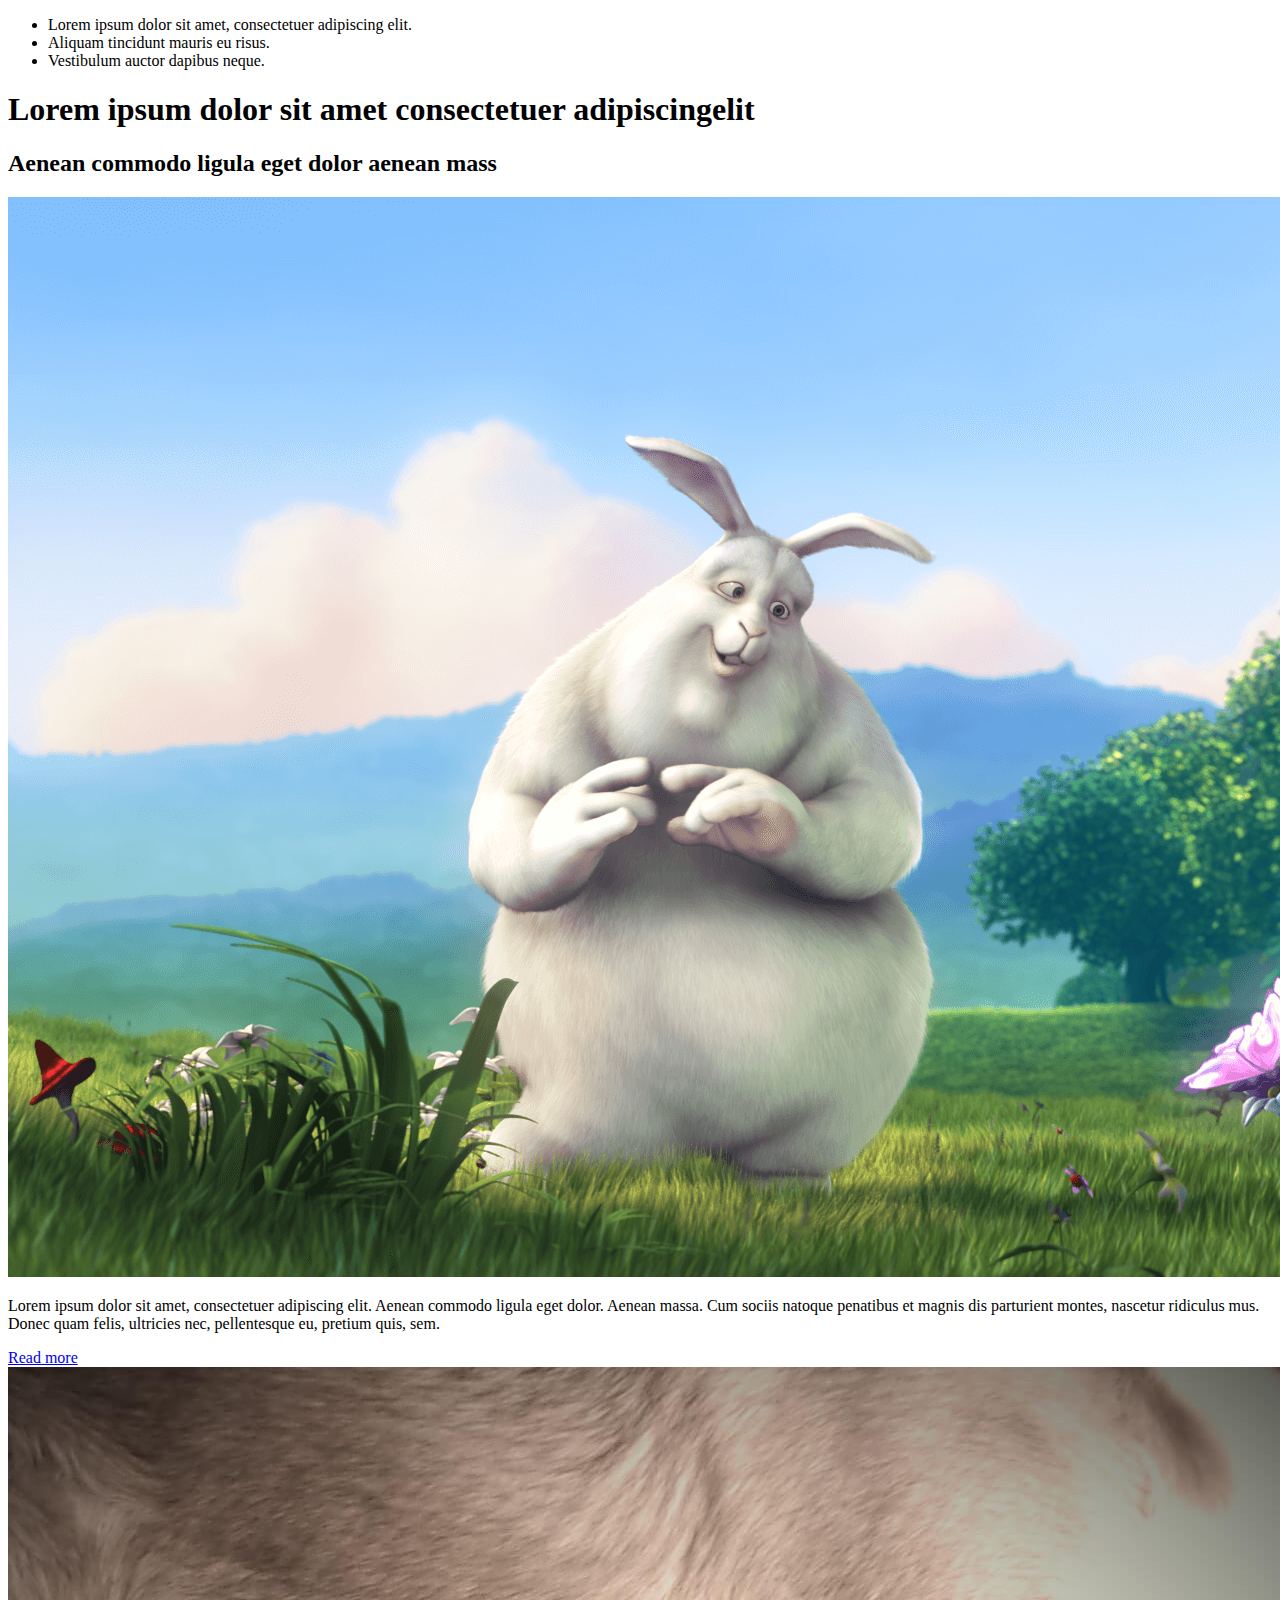
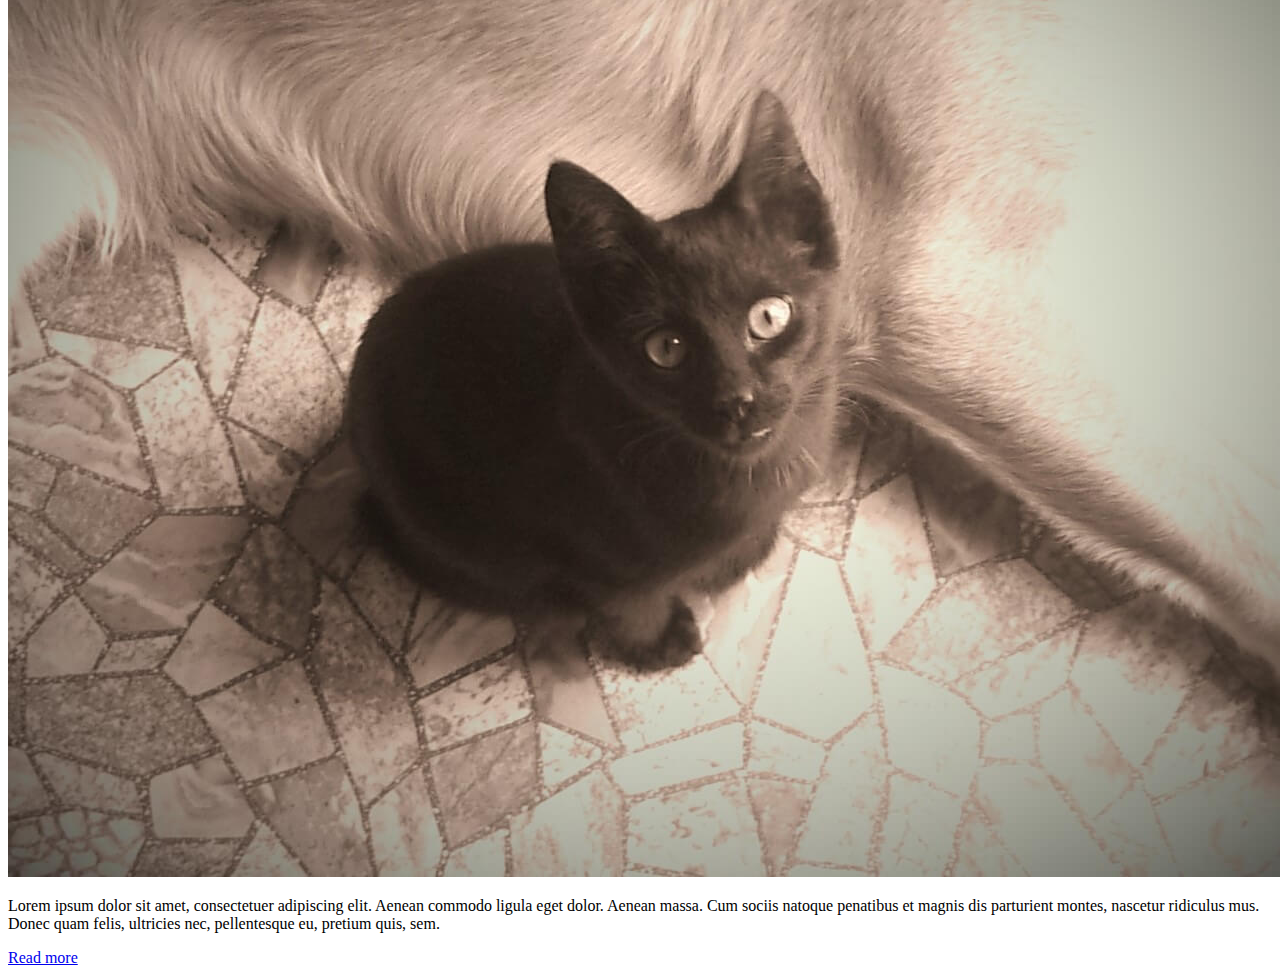
<file: 04_Dzien_2_-_Praca_domowa/2_Zadanie 2/index.html>
<!DOCTYPE html>
<html lang="pl">
<head>
  <meta charset="UTF-8">
  <meta name="viewport" content="width=device-width, initial-scale=1.0">
  <meta http-equiv="X-UA-Compatible" content="ie=edge">
  <title>JavaScript - Praca domowa</title>
  <script src="https://fer-api.coderslab.pl/bootstrap/js/index.js"></script>
  <script>new CL({
    title: "JavaScript - Praca domowa",
    path: ["Dzień 2", "Zadanie 2"],
    resultInConsole: true
  });</script>
</head>
<body>

<main class="container" id="main-container">
  <header class="main-header border">
    <ul id="menu" class="list-group list-group-flush">
      <li data-info="lorem" class="list-group-item">Lorem ipsum dolor sit amet, consectetuer adipiscing elit.</li>
      <li data-info="mauris" class="list-group-item">Aliquam tincidunt mauris eu risus.</li>
      <li data-info="neque" class="list-group-item">Vestibulum auctor dapibus neque.</li>
    </ul>
  </header>


  <section class="mt-3">
    <h1>
      Lorem ipsum dolor sit amet consectetuer adipiscingelit
    </h1>
    <h2>
      Aenean commodo ligula eget dolor aenean mass
    </h2>
  </section>

  <div class="card mt-4">
    <img src="images/rabbit.png" alt="Big buck bunny" class="card-img-top images">
    <div class="card-body">
      <p class="card-text pink-color">
        Lorem ipsum dolor sit amet, consectetuer adipiscing
        elit. Aenean commodo ligula eget dolor. Aenean massa.
        Cum sociis natoque penatibus et magnis dis parturient
        montes, nascetur ridiculus mus. Donec quam felis,
        ultricies nec, pellentesque eu, pretium quis, sem.
      </p>
      <a href="https://onet.pl" class="btn btn-primary my-link">Read more</a>
    </div>
  </div>


  <div class="card mt-4 mb-3">
    <img src="images/cat.jpg" alt="Cat" class="card-img-top images">
    <div class="card-body">
      <p class="card-text">
        Lorem ipsum dolor sit amet, consectetuer adipiscing
        elit. Aenean commodo ligula eget dolor. Aenean massa.
        Cum sociis natoque penatibus et magnis dis parturient
        montes, nascetur ridiculus mus. Donec quam felis,
        ultricies nec, pellentesque eu, pretium quis, sem.
      </p>
      <a href="https://coderslab.pl" class="btn btn-primary my-link">Read more</a>
    </div>
  </div>
</main>

<script src="js/app.js"></script>
</body>
</html>
</file>
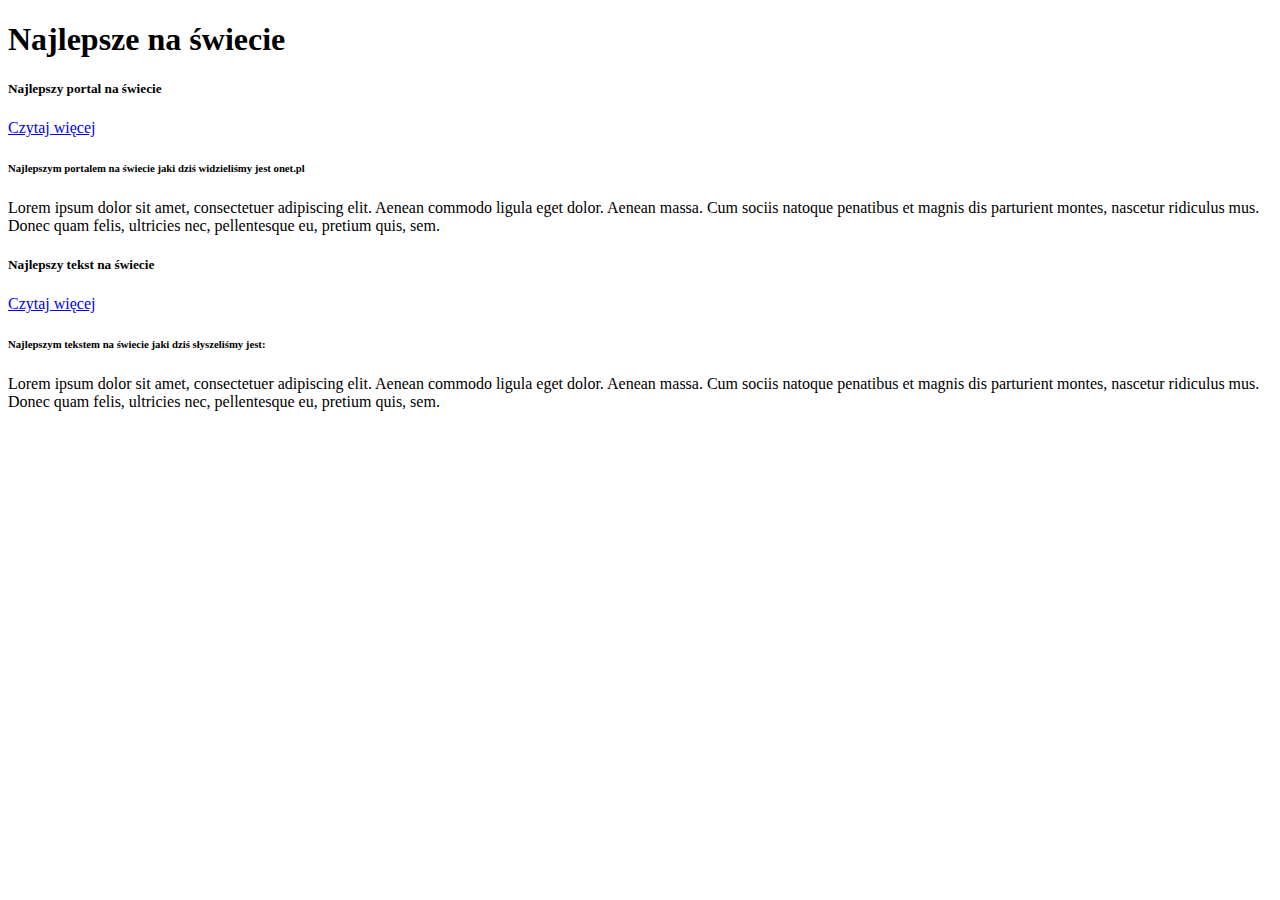
<file: 06_Dzien_3_-_Praca_domowa/1_Zadanie 1/index.html>
<!DOCTYPE html>
<html lang="pl">
<head>
  <meta charset="UTF-8">
  <meta name="viewport" content="width=device-width, initial-scale=1.0">
  <meta http-equiv="X-UA-Compatible" content="ie=edge">
  <title>JavaScript - Praca domowa</title>
  <script src="https://fer-api.coderslab.pl/bootstrap/js/index.js"></script>
  <script>new CL({
    title: "JavaScript - Praca domowa",
    path: ["Dzień 3", "Zadanie 1"]
  });</script>
</head>
<body>

<main class="container">
  <h1>Najlepsze na świecie</h1>

  <div class="row">
    <div class="col">
      <article class="card">
        <div class="card-body">
          <h5 class="card-title">Najlepszy portal na świecie</h5>
          <a href="#" title="najlepszy portal na świecie" class="btn btn-primary">Czytaj więcej</a>
          <div class="content mt-4 d-none">
            <h6 class="card-subtitle mb-2 text-muted">Najlepszym portalem na świecie jaki dziś widzieliśmy jest
              onet.pl</h6>
            <p>
              Lorem ipsum dolor sit amet, consectetuer adipiscing
              elit. Aenean commodo ligula eget dolor. Aenean massa.
              Cum sociis natoque penatibus et magnis dis parturient
              montes, nascetur ridiculus mus. Donec quam felis,
              ultricies nec, pellentesque eu, pretium quis, sem.
            </p>
          </div>
        </div>
      </article>
    </div>
    <div class="col">
      <article class="card">
        <div class="card-body">
          <h5 class="card-title">Najlepszy tekst na świecie</h5>
          <a href="#" title="najlepszy portal na swiecie" class="btn btn-success">Czytaj więcej</a>
          <div class="content mt-4 d-none">
            <h6 class="card-subtitle mb-2 text-muted">Najlepszym tekstem na świecie jaki dziś słyszeliśmy jest:</h6>
            <p>
              Lorem ipsum dolor sit amet, consectetuer adipiscing
              elit. Aenean commodo ligula eget dolor. Aenean massa.
              Cum sociis natoque penatibus et magnis dis parturient
              montes, nascetur ridiculus mus. Donec quam felis,
              ultricies nec, pellentesque eu, pretium quis, sem.
            </p>
          </div>
        </div>
      </article>
    </div>
  </div>

</main>

<script src="js/app.js"></script>
</body>
</html>
</file>
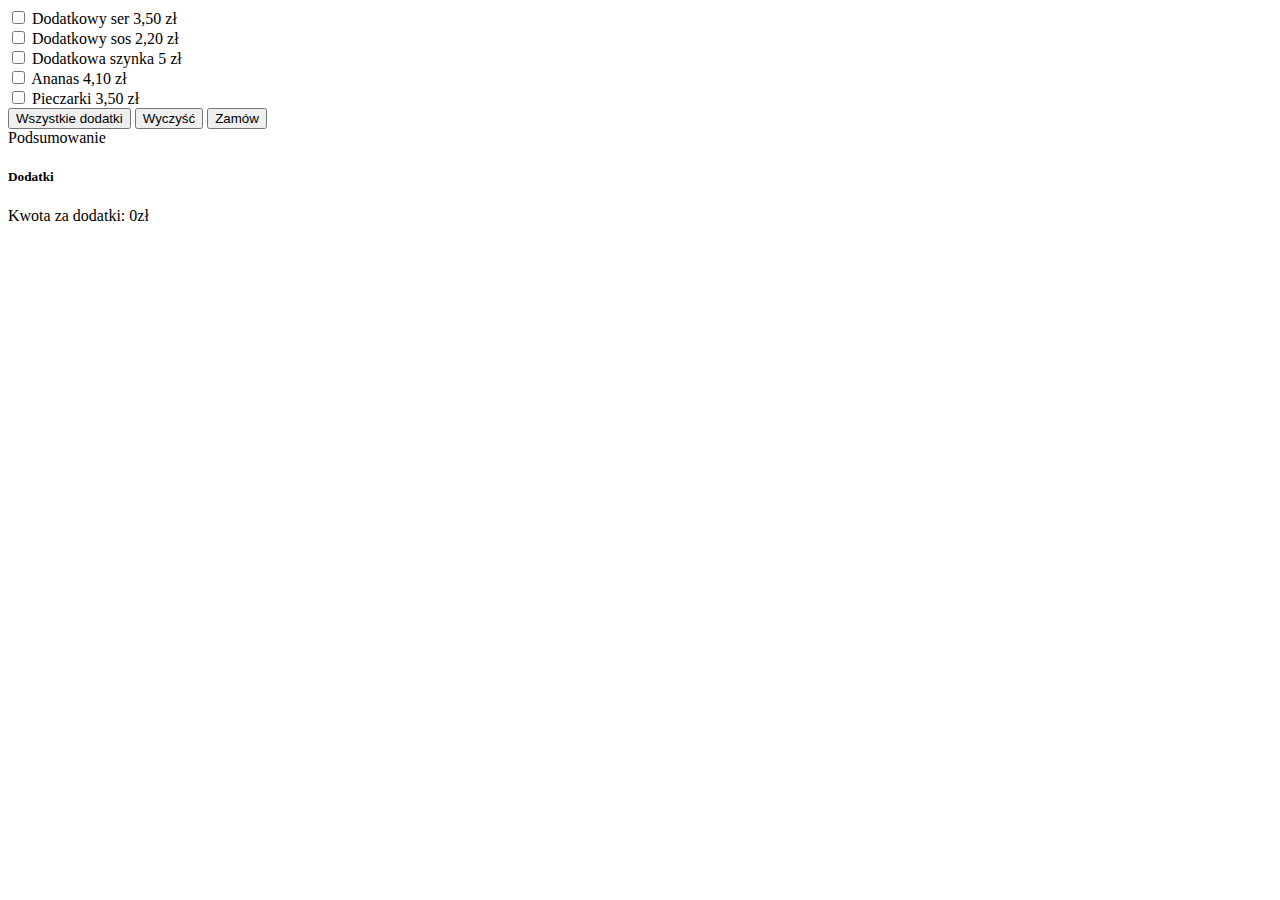
<file: 08_Dzien_4_-_Praca_domowa/1_Zadanie 1/index.html>
<!DOCTYPE html>
<html lang="pl">
<head>
  <meta charset="UTF-8">
  <meta name="viewport" content="width=device-width, initial-scale=1.0">
  <meta http-equiv="X-UA-Compatible" content="ie=edge">
  <title>JavaScript - Praca domowa</title>
  <script src="https://fer-api.coderslab.pl/bootstrap/js/index.js"></script>
  <script>new CL({
    title: "JavaScript - Praca domowa",
    path: ["Dzień 4", "Zadanie 1"]
  });</script>
</head>
<body>

<main class="container">

  <div class="row">
    <div class="col">
      <div class="card">
        <div class="card-body">
          <form>
            <div class="form-group form-check">
              <input class="form-check-input" type="checkbox" data-price="3.50" id="cheese">
              <label class="form-check-label" for="cheese">Dodatkowy ser <span class="badge badge-dark">3,50 zł</span></label>
            </div>
            <div class="form-group form-check">
              <input class="form-check-input" type="checkbox" data-price="2.20" id="sauce">
              <label class="form-check-label" for="sauce">Dodatkowy sos <span class="badge badge-dark">2,20 zł</span></label>
            </div>
            <div class="form-group form-check">
              <input class="form-check-input" type="checkbox" data-price="5.00" id="ham">
              <label class="form-check-label" for="ham">Dodatkowa szynka <span class="badge badge-dark">5 zł</span></label>
            </div>
            <div class="form-group form-check">
              <input class="form-check-input" type="checkbox" data-price="4.10" id="pineapple">
              <label class="form-check-label" for="pineapple">Ananas <span class="badge badge-dark">4,10 zł</span></label>
            </div>
            <div class="form-group form-check">
              <input class="form-check-input" type="checkbox" data-price="3.50" id="mushrooms">
              <label class="form-check-label" for="mushrooms">Pieczarki <span class="badge badge-dark">3,50 zł</span></label>
            </div>

            <div class="btn-group mt-2">
              <button type="button" class="btn btn-secondary" id="all_extras_btn">Wszystkie dodatki</button>
              <button type="button" class="btn btn-secondary" id="clear_extras_btn">Wyczyść</button>
              <button type="submit" class="btn btn-primary float-right" id="sub_btn">Zamów</button>
            </div>
          </form>
        </div>
      </div>
    </div>

    <div class="col" style="max-width: 300px;">
      <div class="card bg-light">
        <div class="card-header">Podsumowanie</div>
        <div class="card-body">
          <h5 class="card-title">Dodatki</h5>
          <p class="card-text">Kwota za dodatki: <span id="price" class="badge badge-primary">0zł</span></p>
          <p class="card-text order-info" id="order_info"></p>
        </div>
      </div>
    </div>
  </div>
</main>

<script src="js/app.js" type="text/javascript"></script>
</body>
</html>
</file>
